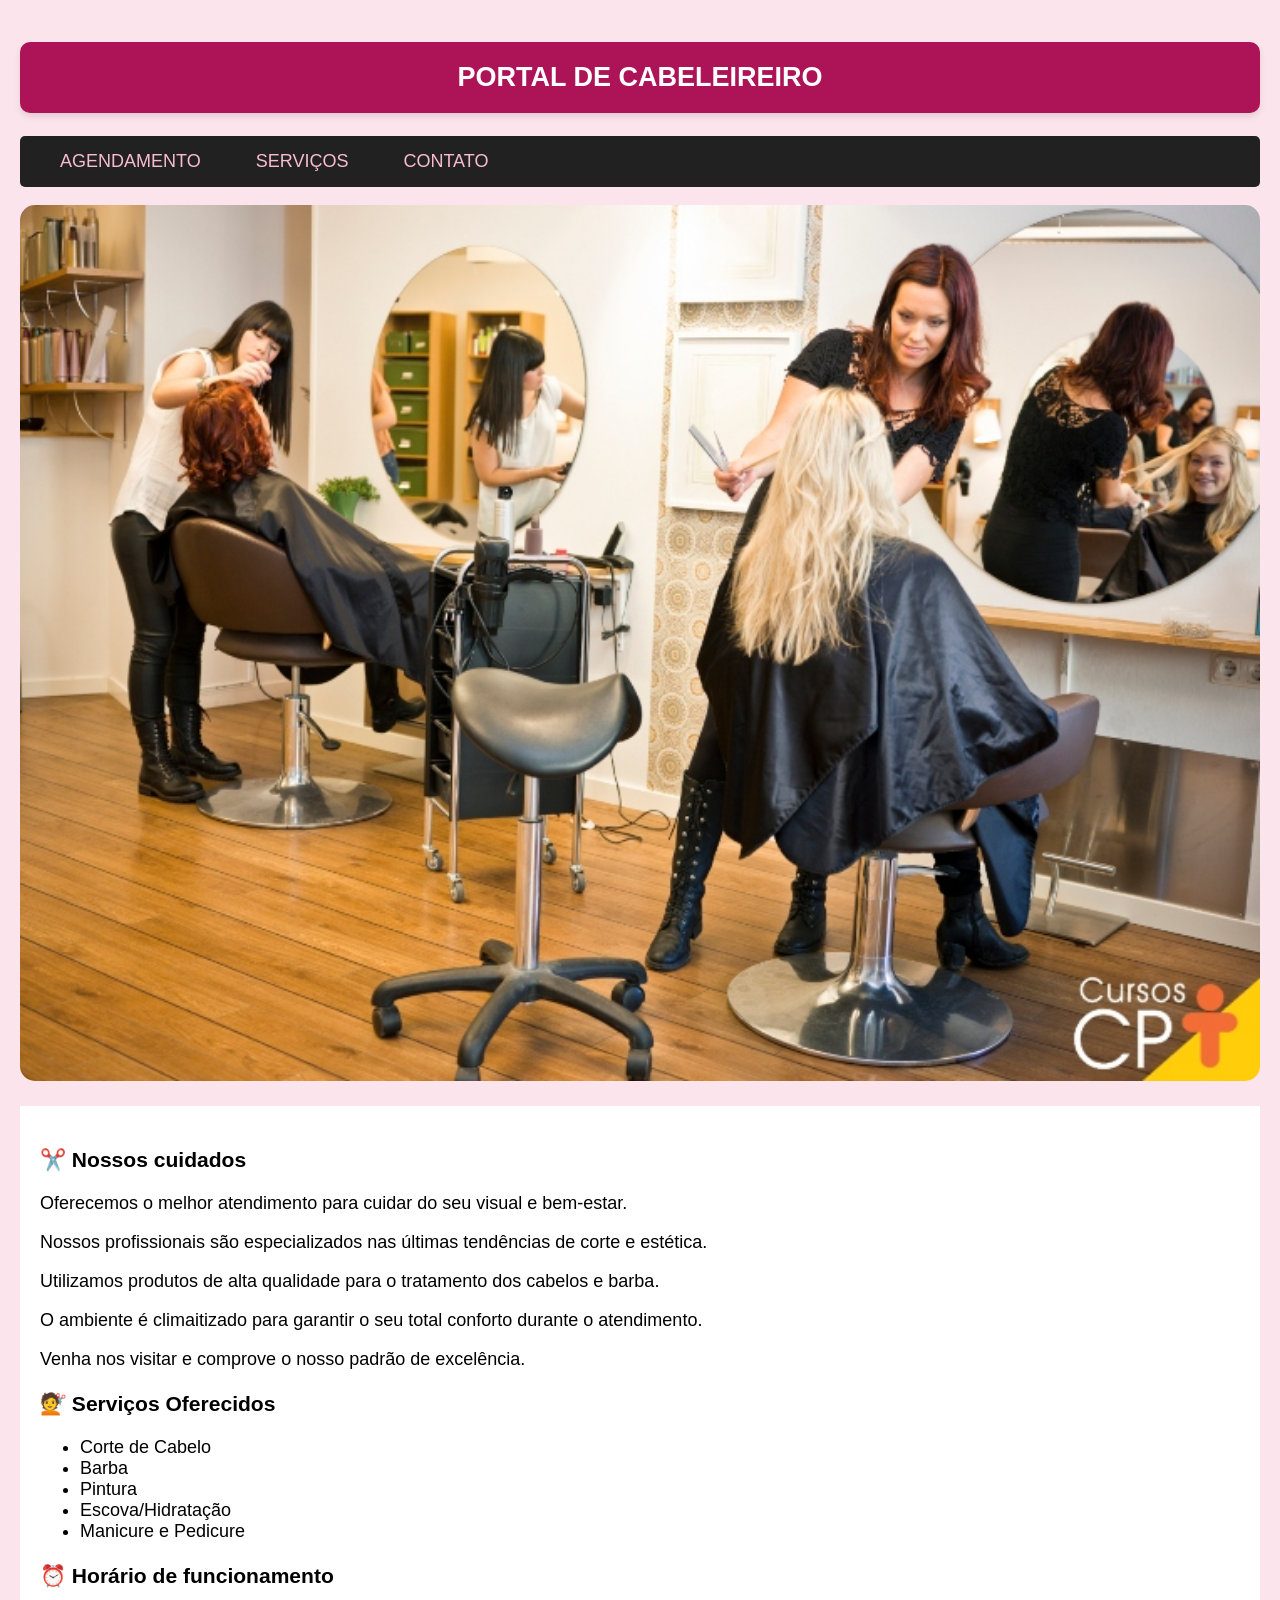
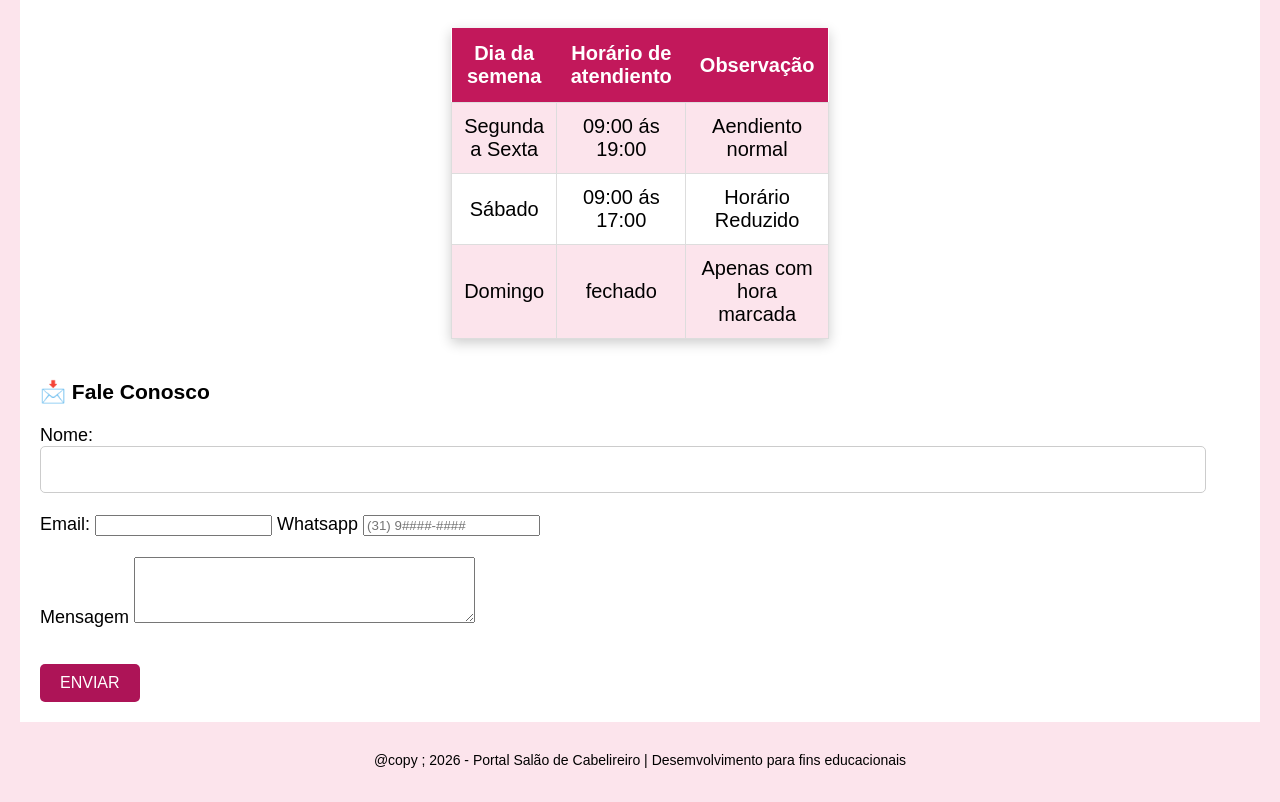
<file: index.html>
<!DOCTYPE html>
<html lang="pt- br">


<head>
    <meta charset="UTF-8">
    <meta name="author" content="width=device-width, initial-scale=1.0">
    <meta name= "viewport" content="width=device-width,initial-scale=1.0">

    <title> Portal Salão de cabeleireiro</title>
    <link rel="stylesheet" href="salao.css">

</head>


<body>

    <h2> PORTAL DE CABELEIREIRO</h2>

    <ul class="menu">

        <li><a href="cadastro_agendamento.html">AGENDAMENTO</a></li>

        <li><a href="#servicos">SERVIÇOS</a></li>

        <li><a href="#contato">CONTATO</a></li>

    </ul>

    <img id="banner" 
    src="banner.jpg"
    alt="Imagem do banner do Salão de Cabeleireiro">
    
    <div style="background: white; padding: 20px; border-radius: 10px-;">

        <h3> &#x2702;&#xFE0F; Nossos cuidados </h3>
        
        <p>Oferecemos o melhor atendimento para cuidar do seu visual e bem-estar.</p>
        <p>Nossos profissionais são especializados nas últimas tendências de corte e estética.</p>
        <p>Utilizamos produtos de alta qualidade para o tratamento dos cabelos e barba.</p>
        <p> O ambiente é climaitizado para garantir o seu total conforto durante o atendimento.</p>
        <p>Venha nos visitar e comprove o nosso padrão de excelência.</p>
    
        <h3 id="servicos">&#128135 Serviços Oferecidos</h3>
                        
        <ul>    
            <li>Corte de Cabelo</li>
            <li>Barba</li>
            <li>Pintura</li>                                                                                                                                                                   
            <li>Escova/Hidratação</li>
            <li>Manicure e Pedicure</li>
        </ul>

        <h3>&#x23F0; Horário de funcionamento</h3>

        <table class="tabela-horario"> 

            <tr>
                <th>Dia da semena</th>
                <th>Horário de atendiento</th>
                <th>Observação</th>
            </tr>

            <tr>
                <td> Segunda a Sexta </td>
                <td> 09:00 ás 19:00</td>
                <td> Aendiento normal</td>
            </tr>

            <tr>
                <td>Sábado</td>
                <td> 09:00 ás 17:00</td>
                <td>Horário Reduzido</td>
            </tr>

            <tr>
                <td>Domingo</td>
                <td>fechado</td>
                <td>Apenas com hora marcada</td>
            </tr>

        </table>

        <h3 id="contato">&#128233 Fale Conosco </h3>

        <form>

            <label>Nome:</label>
            <input type="text" id="nome" name="name"> <br><br>

            <label>Email:</label>
            <input type="text" id="emal"" name="email">

            <label> Whatsapp</label>
            <input type="text" id="Whatsapp" name="Whatsapp" placeholder="(31) 9####-####"> <br><br>

            <label>Mensagem</label>
            <textarea rows="4" cols="40"></textarea> <br><br>

            <button class="botao" type="submit">ENVIAR</button>


        </form>

    </div>

    <footer id="rodape">

        <p> @copy ; 2026 - Portal Salão de Cabelireiro | Desemvolvimento para fins educacionais</p>



    </footer>


</body>

</html>
</file>
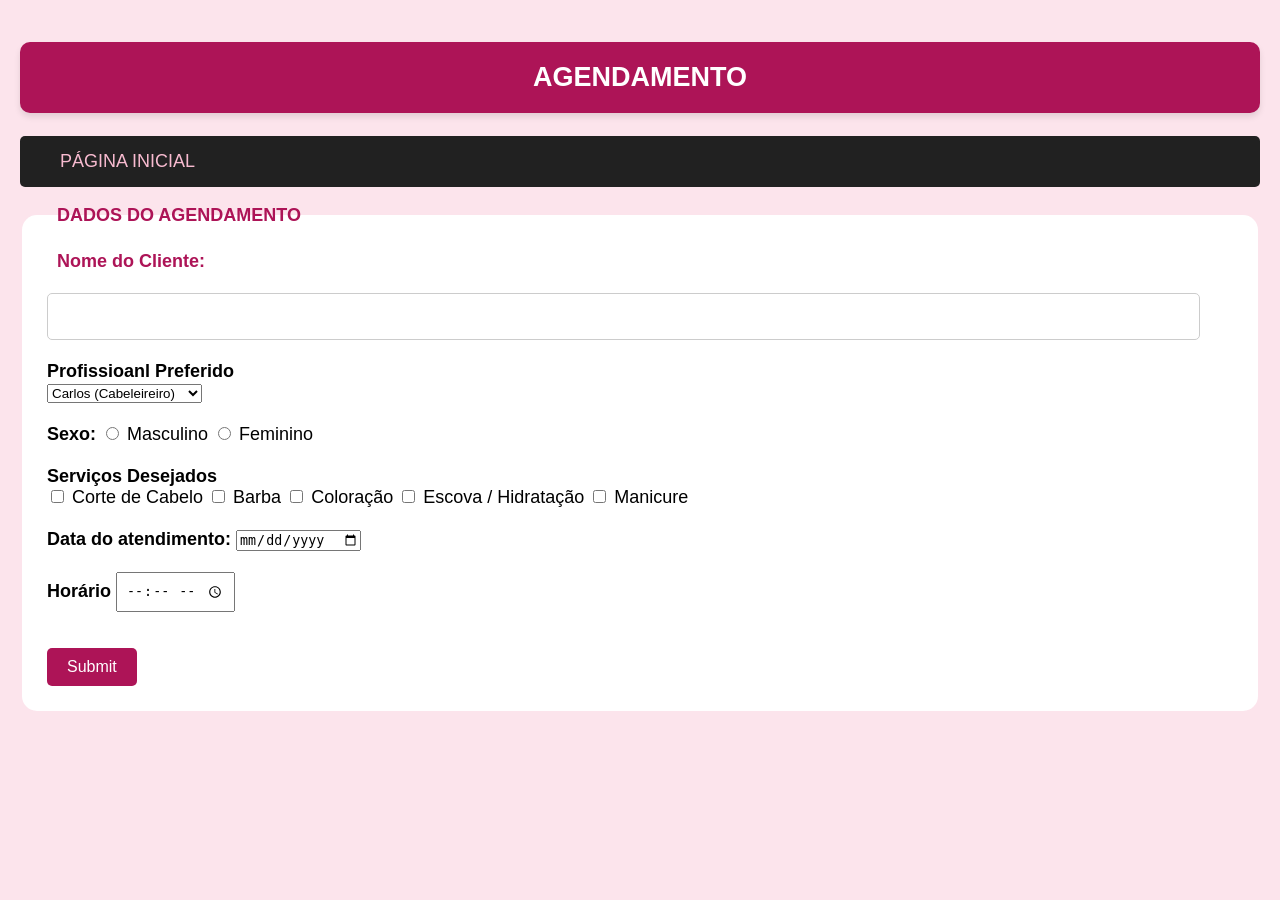
<file: cadastro_agendamento.html>
<!DOCTYPE html>
<html lang="pt-br">

<head>
    <meta charset="UTF-8">
    <meta name="author" content="Proz amigroz">
    <meta name="viewport" content="device-width, initial-scale=1.0">
    <title>Document</title>

    <link rel="stylesheet" href="salao.css">
    <script src="salao.js"></script>
    
</head>

<body>

  <h2>AGENDAMENTO</h2>

<ul class="menu">
    <li><a href="index.html" target="principal">PÁGINA INICIAL</a></li>
</ul>

<fieldset>
    <legend><strong>DADOS DO AGENDAMENTO</strong></legend>

        <form onsubmit="cadastrarAgendamento(); return false;">
    
        <legend><strong>Nome do Cliente:</strong></legend><br>
        <input type="text" id="nome" required><br><br>

        <label><strong>Profissioanl Preferido</strong></label> <br>
        <select id="profissional">
            <option value="Carlos (Cabeleireiro)">Carlos (Cabeleireiro)</option>
            <option value="Mariana (Cabeleireira)">Mariana (Cabeleireira)</option>
            <option value="Roberto (Barbeiro)">Roberto (Barbeiro)</option>
            <option value="Ana (Esteticista)">Ana (esteticista)</option>
            <option value="Indiferente">Indiferente</option>
        </select><br><br>

        <label><strong>Sexo: </strong></label>
        <input type="radio" name="sexo" value="Masculino" required> Masculino
        <input type="radio" name="sexo" value="Feminino"> Feminino<br><br>


        <label><strong>Serviços Desejados </strong></label><br>
        <input type="checkbox" class="serv" value="Corte"> Corte de Cabelo
        <input type="checkbox" class="serv" value="Barba"> Barba
        <input type="checkbox" class="serv" value="Coloração"> Coloração
        <input type="checkbox" class="serv" value="Escova / Hidratação"> Escova / Hidratação
        <input type="checkbox" class="serv" value="Manicure"> Manicure<br><br>

        <label><strong>Data do atendimento:</strong></label>
        <input type="date" id="data" required><br><br>

        <label> <strong> Horário</strong></label>
        <input type="time" id="horario" style="padding: 8px;" required> <br><br>

        <input class="botao" type="submit" href="Comprovante.html value="CONFIRMAR AGENDAMENTO">
    </form>
</fieldset>

<div id="resultado" style="margin-top: 20px; min-height: 50px;"></div> 

</body>
</html>
</file>
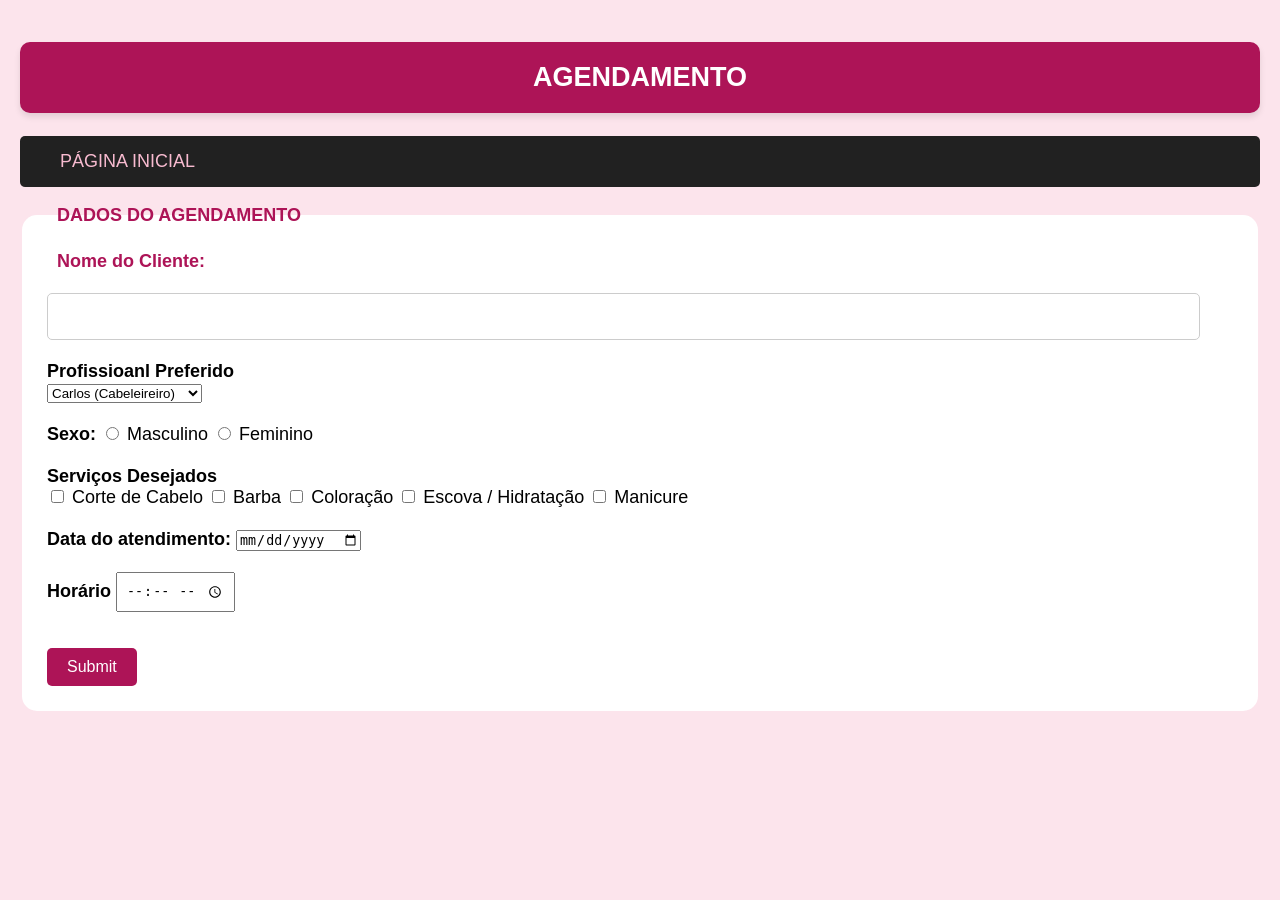
<file: cadastroagendamento.html>
<!DOCTYPE html>
<html lang="pt-br">

<head>
    <meta charset="UTF-8">
    <meta name="author" content="Proz amigroz">
    <meta name="viewport" content="device-width, initial-scale=1.0">
    <title>Document</title>

    <link rel="stylesheet" href="salao.css">


</head>

<body>

    <h2>AGENDAMENTO</h2>

    <ul class="menu">
        <li><a href="index.html" target="principal">PÁGINA INICIAL</a></li>
    </ul>

    <fieldset>
        <legend><strong>DADOS DO AGENDAMENTO</strong></legend>

        <form onsubmit="cadastrarAgendamento(); return false;">

            <legend><strong>Nome do Cliente:</strong></legend><br>
            <input type="text" id="nome" required><br><br>

            <label><strong>Profissioanl Preferido</strong></label> <br>
            <select id="profissional">
                <option value="Carlos (Cabeleireiro)">Carlos (Cabeleireiro)</option>
                <option value="Mariana (Cabeleireira)">Mariana (Cabeleireira)</option>
                <option value="Roberto (Barbeiro)">Roberto (Barbeiro)</option>
                <option value="Ana (Esteticista)">Ana (esteticista)</option>
                <option value="Indiferente">Indiferente</option>
            </select><br><br>

            <label><strong>Sexo: </strong></label>
            <input type="radio" name="sexo" value="Masculino" required> Masculino
            <input type="radio" name="sexo" value="Feminino"> Feminino<br><br>


            <label><strong>Serviços Desejados </strong></label><br>
            <input type="checkbox" class="serv" value="Corte"> Corte de Cabelo
            <input type="checkbox" class="serv" value="Barba"> Barba
            <input type="checkbox" class="serv" value="Coloração"> Coloração
            <input type="checkbox" class="serv" value="Escova / Hidratação"> Escova / Hidratação
            <input type="checkbox" class="serv" value="Manicure"> Manicure<br><br>

            <label><strong>Data do atendimento:</strong></label>
            <input type="date" id="data" required><br><br>

            <label> <strong> Horário</strong></label>
            <input type="time" id="horario" style="padding: 8px;" required> <br><br>

            <input class="botao" type="submit" href="comprovante.html value=" CONFIRMAR AGENDAMENTO">
        </form>

        <script>
            function cadastrarAgendamento() {

                let nome = document.getElementByID("nome").value;

                let profissional = document.getElementByID("profissional").value;

                let sexo = document.querySelector('input[nome="sexo"]:checked').value;

                let data = document.getElementByID("data").value;

                let horario = document.getElementByID("horario").value;

                let servicos = document.querySelectorAll(".serv:checked");

                let listaservicos = [];

                sevicos.forEach(function (servicos) {
                    listaservicos.push(servicos.value)

                });

                localStorage.setItem("nomeCliente", nome);
                localStorage.setItem("professional", professional);
                localStorage.setItem("sexoCliente", sexo);
                localStorage.setItem("listaServicos", listaServicos.join(","))
                localStorage.setItem("data", data);
                localStorage.setItem("horario", horario);

                window.location.href = "google.com";

            }

        </script>
    </fieldset>

    <div id="resultado" style="margin-top: 20px; min-height: 50px;"></div>

</body>

</html>
</file>
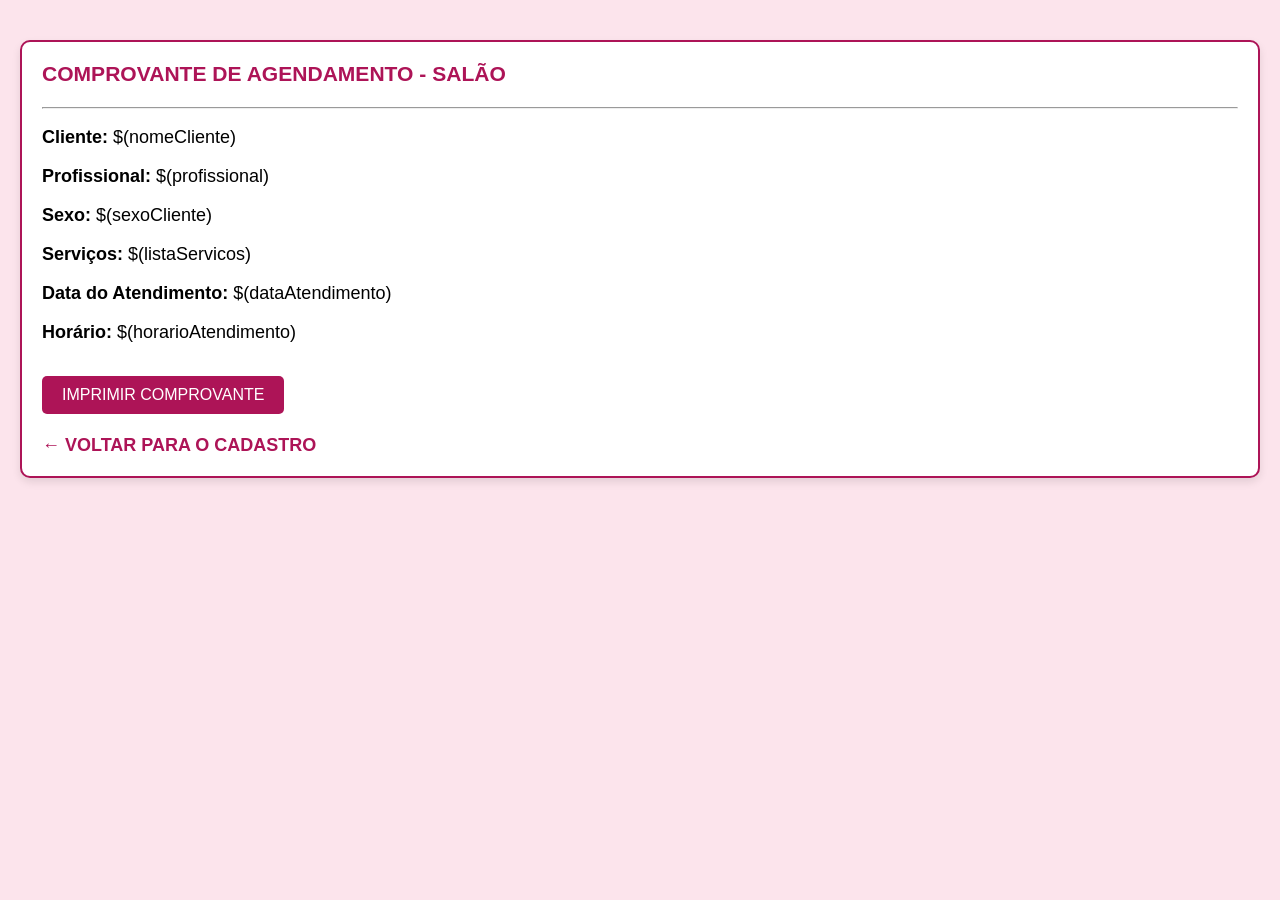
<file: comprovante.html>
<!DOCTYPE html>
<html lang="pt-br">

<head>
    <meta charset="UTF-8">
    <meta name="author" content="Proz Amigroz ">
    <meta name="viewport" content="width=device-width, initial-scale=1.0">


    <link rel="stylesheet" href="salao.css">
    <title>Comprovante de agendamento</title>
</head>

<body>

    <div id="resultado"></div>

<script>
    let nomeCliente=localStorage.getItem("nomeCliente") || "Não informado";

    let profissional=localStorage.getItem("profissional") || "Não informado";

    let sexoCliente=localStorage.getItem("sexoCliente") || "Não informado";
    
    let listaServicos=localStorage.getItem("listaServicos") || "Nenhum";

    let dataAtendimento=localStorage.getItem("data") || "Não informada";
    
    let horarioAtendimento=localStorage.getItem("horario") || "Não informado";

    let areaResultado=document.getElementById("resultado");

areaResultado.innerHTML = `
    <div class ="comprovante">
        <h3 class="titulo-comprovante">
            COMPROVANTE DE AGENDAMENTO - SALÃO 
        </h3>

        <hr>

        <!--Exibe o nome do cliente e os demais dados-->
        <p><strong>Cliente:</strong> $(nomeCliente)</p>
        <p><strong>Profissional:</strong> $(profissional)</p>
        <p><strong>Sexo:</strong> $(sexoCliente)</p>
        <p><strong>Serviços:</strong> $(listaServicos)</p>
        <p><strong>Data do Atendimento:</strong> $(dataAtendimento)</p>
        <p><strong>Horário:</strong> $(horarioAtendimento)</p>
        </hr>

        <button onclick="window.print()" class="botao">
            IMPRIMIR COMPROVANTE
        </button>

        <br><br>
        <a href="cadastroagendamento.html" style="color: #ad1457; font-weight: bold; text-decoration: none;">← VOLTAR PARA O CADASTRO</a>
        </div>
`;
</script>

</body>
</html>
</file>
<file: salao.css>
body {
    background: #fce4ec;
    font-family: 'Segoe UI', Tahoma, Geneva, Verdana, sans-serif;
    font-size: 18px;
    margin: 0px;
    padding: 20px;
}

h2 {
    background: #ad1457;
    color: white;
    text-align: center;
    padding: 20px;
    border-radius: 10px;
    box-shadow: 0 4px 6px rgba(0, 0, 0, 0.1);
}

#banner {
    width: 100%;
    height: auto;
    border-radius: 15px;
    margin-bottom: 20px;
}

.menu {
    background: #212121;
    padding: 15px;
    list-style: none;
    text-align: left;
    border-radius: 5px;

}
.menu li {
    display: inline;
    margin: 25px;
}

.menu a {
    color: #f8bbd0;
    text-decoration: none;
    text-transform: uppercase;
    font: bold 20px;
}

.menu a:hover {
    color: white;
    border-bottom: 2px solid white;
}

fieldset {
    border: #ad1457;
    border-radius: 15px;
    background-color: white;
    padding: 25px;
}

legend {
    font-weight: bold;
    padding: 0 10px;
    color: #ad1457;
}

#nome {
    width: 95%;
    padding: 12px;
    font-size: 18px;
    border: 1px solid #ccc;
    border-radius: 5px;
}

.botao{
    margin-top: 15px; 
    padding: 10px 20px; 
    background: #ad1457;
    color: white;
    border: none;
    border-radius: 5px;
    cursor: pointer;
    font-size: 16px;
}

.botao:hover {
    background: #880e4f;
}

#rodape {
    text-align: center;
    margin-top: 30px;
    font-size: 14px;

}

.tabela-horario {
    margin: 40px auto;
    border-collapse: collapse;
    width: 70px;
    font-family: arial, Sans-serif;
    font-size: 20px;
    box-shadow: 0 4px 12px rgba(0, 0, 0, 0.2);
    background-color: #ffffff;
}

.tabela-horario th {
    background-color: #c2185b;
    color: white;
    padding: 14px;
    text-align: center;
}

.tabela-horario td {
    padding: 12px;
    text-align: center;
    border: 1px solid #ddd;
}

table.tabela-horario tr:nth-child(even){
    background-color: #fce4ec;
}

.comprovante {
    border: 2px solid #ad1457;
    padding: 20px;
    margin-top: 20px;
    background: white;
    border-radius: 10px;
    box-shadow: 0 4px 8px rgba(0, 0, 0, 0.1);
}

.titulo-comprovante {
    color: #ad1457;
    margin-top: 0;
}
</file>
